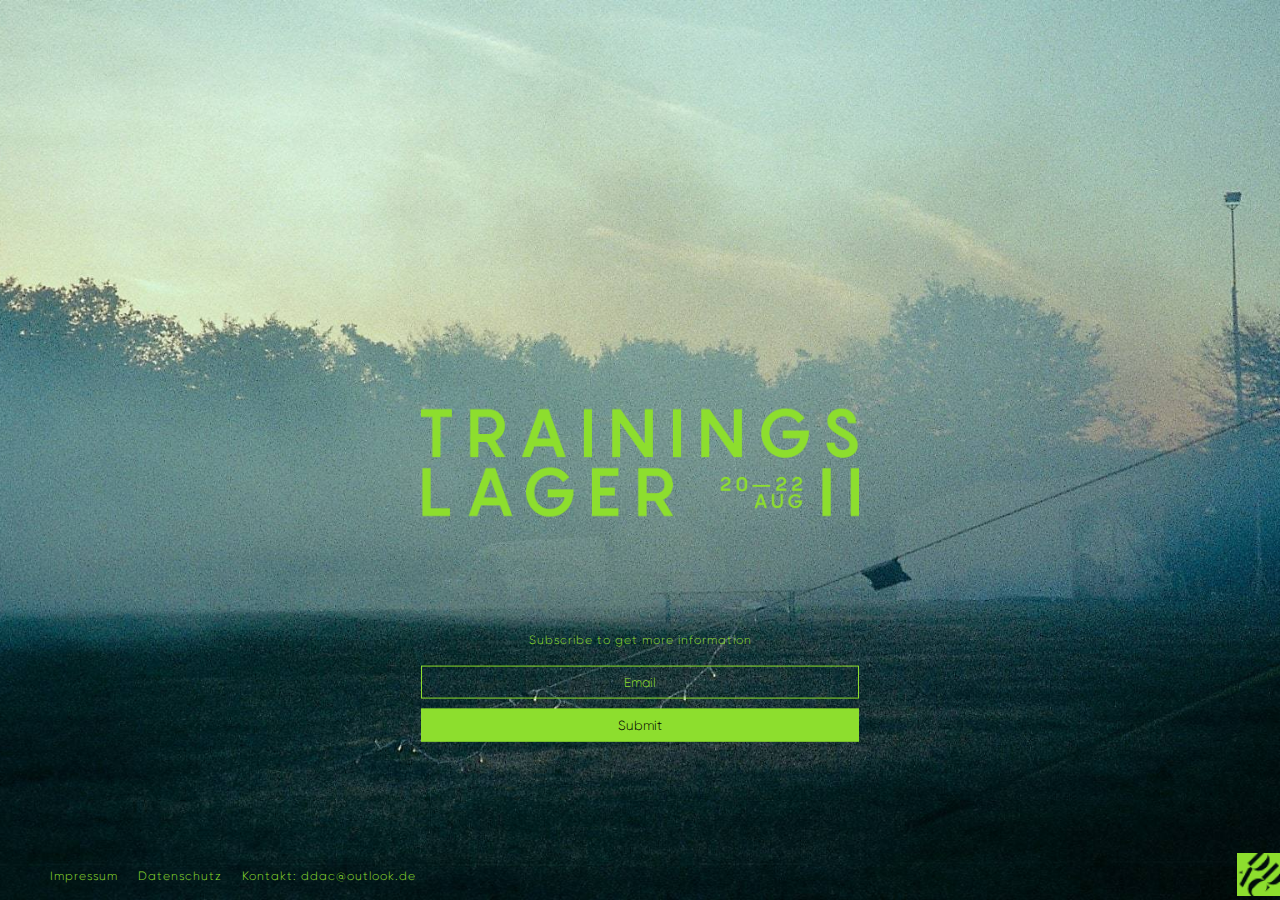
<file: index.html>
<!DOCTYPE html>
<html lang="en">
<head>
    <meta charset="UTF-8">
    <meta http-equiv="X-UA-Compatible" content="IE=edge">
    <meta name="viewport" content="width=device-width, initial-scale=1.0">
    <link rel="preconnect" href="https://fonts.gstatic.com">
    <link href="https://fonts.googleapis.com/css2?family=Inter&display=swap" rel="stylesheet">
    <link rel="stylesheet" href="style.css">
    <link rel="shortcut icon"href="favicon.ico">
    <title>DDAC</title>
    </style>
</head>
<body class="body">
<div class="main-container">
    <div class="content" id="content">
        <div id="containerTitle" class="container-title">
            <img id="image" src="media/title.png" alt="">
        </div>
        <div id="formContainer" class="form-container">
            <p class="subscribe">Subscribe to get more information</p>
            <form action="thankyou.html" class="contact-forms" method='POST' data-netlify="true" name="form">
                <input id="email" type="email" class="form form-email" placeholder="Email" name="email">
                <input id="subscribeBtn" type="submit" value="Submit" class=" form form-submit" >
            </form>    

        </div>
    </div>
    <div class="ddac-icon">
        <a href="https://www.facebook.com/ddacddacddac">
            <img class="icon" src="media/Vector.png" width="40px" alt="">
        </a>
    </div>

    <nav class="nav">
        <ul>
            <li> 
                <a href="policie1.html">Impressum</a>
            </li>
            <li> 
                <a href="policie2.html">Datenschutz</a>
            </li>
            <li> 
                <a href="#">Kontakt: ddac@outlook.de</a>
            </li>
        </ul>
    </nav>
</div>
</body>
</html>
</file>
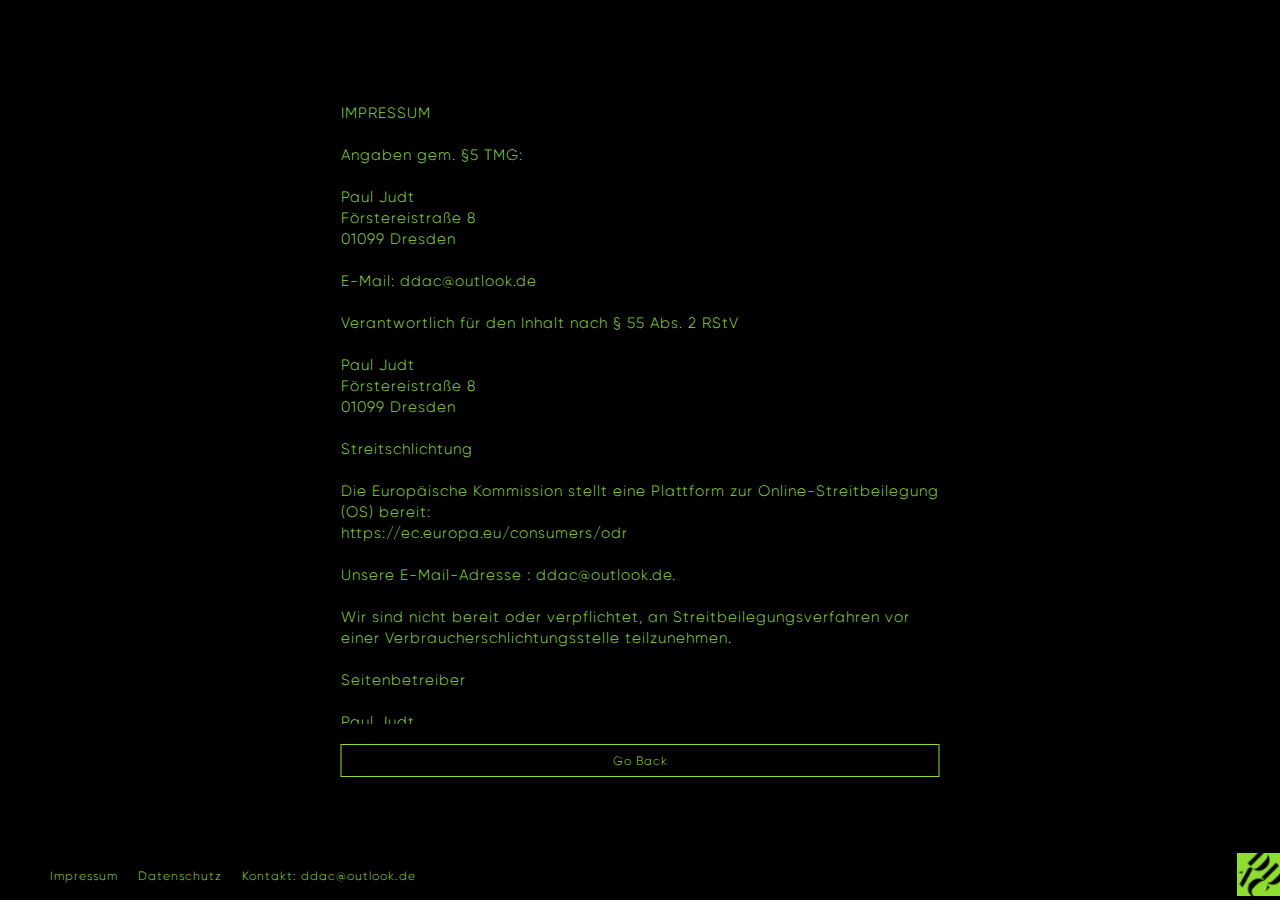
<file: policie1.html>
<!DOCTYPE html>
<html lang="en">
<head>
    <meta charset="UTF-8">
    <meta http-equiv="X-UA-Compatible" content="IE=edge">
    <meta name="viewport" content="width=device-width, initial-scale=1.0">
    <link rel="preconnect" href="https://fonts.gstatic.com">
    <link href="https://fonts.googleapis.com/css2?family=Inter&display=swap" rel="stylesheet">
    <link rel="stylesheet" href="style2.css">
    <link rel="shortcut icon"href="favicon.ico">
    <title>Impressum</title>
    </style>
</head>
<body class="body">
    <div class="main-container">
        <div class="content content2" id="content">
            <p class="policies">
                IMPRESSUM 
                <br><br>
                Angaben gem. §5 TMG:
                <br><br>
                Paul Judt<br>
                Förstereistraße 8<br>
                01099 Dresden
                <br><br>
                E-Mail: ddac@outlook.de
                <br><br>
                Verantwortlich für den Inhalt nach § 55 Abs. 2 RStV
                <br><br>
                Paul Judt<br>
                Förstereistraße 8<br>
                01099 Dresden
                <br><br>
                Streitschlichtung
                <br><br>
                Die Europäische Kommission stellt eine Plattform zur Online-Streitbeilegung (OS) bereit: <br>
                https://ec.europa.eu/consumers/odr
                <br><br>
                Unsere E-Mail-Adresse : ddac@outlook.de.
                <br><br>
                Wir sind nicht bereit oder verpflichtet, an Streitbeilegungsverfahren vor einer Verbraucherschlichtungsstelle teilzunehmen.
                <br><br>
                Seitenbetreiber
                <br><br>
                Paul Judt<br>
                Förstereistraße 8<br>
                01099 Dresden
                <br><br>
                Als Diensteanbieter sind wir gemäß § 7 Abs.1 TMG für eigene Inhalte auf diesen Seiten nach den allgemeinen Gesetzen verantwortlich. Nach §§ 8 bis 10 TMG sind wir als Diensteanbieter jedoch nicht verpflichtet, übermittelte oder gespeicherte fremde Informationen zu überwachen oder nach Umständen zu forschen, die auf eine rechtswidrige Tätigkeit hinweisen.
                <br><br>
                Verpflichtungen zur Entfernung oder Sperrung der Nutzung von Informationen nach den allgemeinen Gesetzen bleiben hiervon unberührt. Eine diesbezügliche Haftung ist jedoch erst ab dem Zeitpunkt der Kenntnis einer konkreten Rechtsverletzung möglich. Bei Bekanntwerden von entsprechenden Rechtsverletzungen werden wir diese Inhalte umgehend entfernen.
                Haftung für Links
                <br><br>
                Unser Angebot enthält Links zu externen Webseiten Dritter, auf deren Inhalte wir keinen Einfluss haben. Deshalb können wir für diese fremden Inhalte auch keine Gewähr übernehmen. Für die Inhalte der verlinkten Seiten ist stets der jeweilige Anbieter oder Betreiber der Seiten verantwortlich. Die verlinkten Seiten wurden zum Zeitpunkt der Verlinkung auf mögliche Rechtsverstöße überprüft. Rechtswidrige Inhalte waren zum Zeitpunkt der Verlinkung nicht erkennbar.
                <br><br>
                Eine permanente inhaltliche Kontrolle der verlinkten Seiten ist jedoch ohne konkrete Anhaltspunkte einer Rechtsverletzung nicht zumutbar. Bei Bekanntwerden von Rechtsverletzungen werden wir derartige Links umgehend entfernen.
                Urheberrecht
                <br><br>
                Die durch die Seitenbetreiber erstellten Inhalte und Werke auf diesen Seiten unterliegen dem deutschen Urheberrecht. Die Vervielfältigung, Bearbeitung, Verbreitung und jede Art der Verwertung außerhalb der Grenzen des Urheberrechtes bedürfen der schriftlichen Zustimmung des jeweiligen Autors bzw. Erstellers. Downloads und Kopien dieser Seite sind nur für den privaten, nicht kommerziellen Gebrauch gestattet.
                <br><br>
                Soweit die Inhalte auf dieser Seite nicht vom Betreiber erstellt wurden, werden die Urheberrechte Dritter beachtet. Insbesondere werden Inhalte Dritter als solche gekennzeichnet. Sollten Sie trotzdem auf eine Urheberrechtsverletzung aufmerksam werden, bitten wir um einen entsprechenden Hinweis. Bei Bekanntwerden von Rechtsverletzungen werden wir derartige Inhalte umgehend entfernen.<br><br><br><br>
            </p>

            <div id="formContainer" class="form-container">
                <form class="contact-forms" >
                    <button id="subscribeBtn2"><a href='index.html'>Go Back</a>
                    </button>
                </form>    

            </div>
            
        </div>
        <div class="ddac-icon">
            <a href="https://www.facebook.com/ddacddacddac">
                <img class="icon" src="media/Vector.png" width="40px" alt="">
            </a>
        </div>

    <nav class="nav">
        <ul>
            <li> 
                <a href="policie1.html">Impressum</a>
            </li>
            <li> 
                <a href="policie2.html">Datenschutz</a>
            </li>
            <li> 
                <a href="#">Kontakt: ddac@outlook.de</a>
            </li>
        </ul>
    </nav>
    </div>
<!-- <script src="app.js"></script> -->
</body>
</html>
</file>
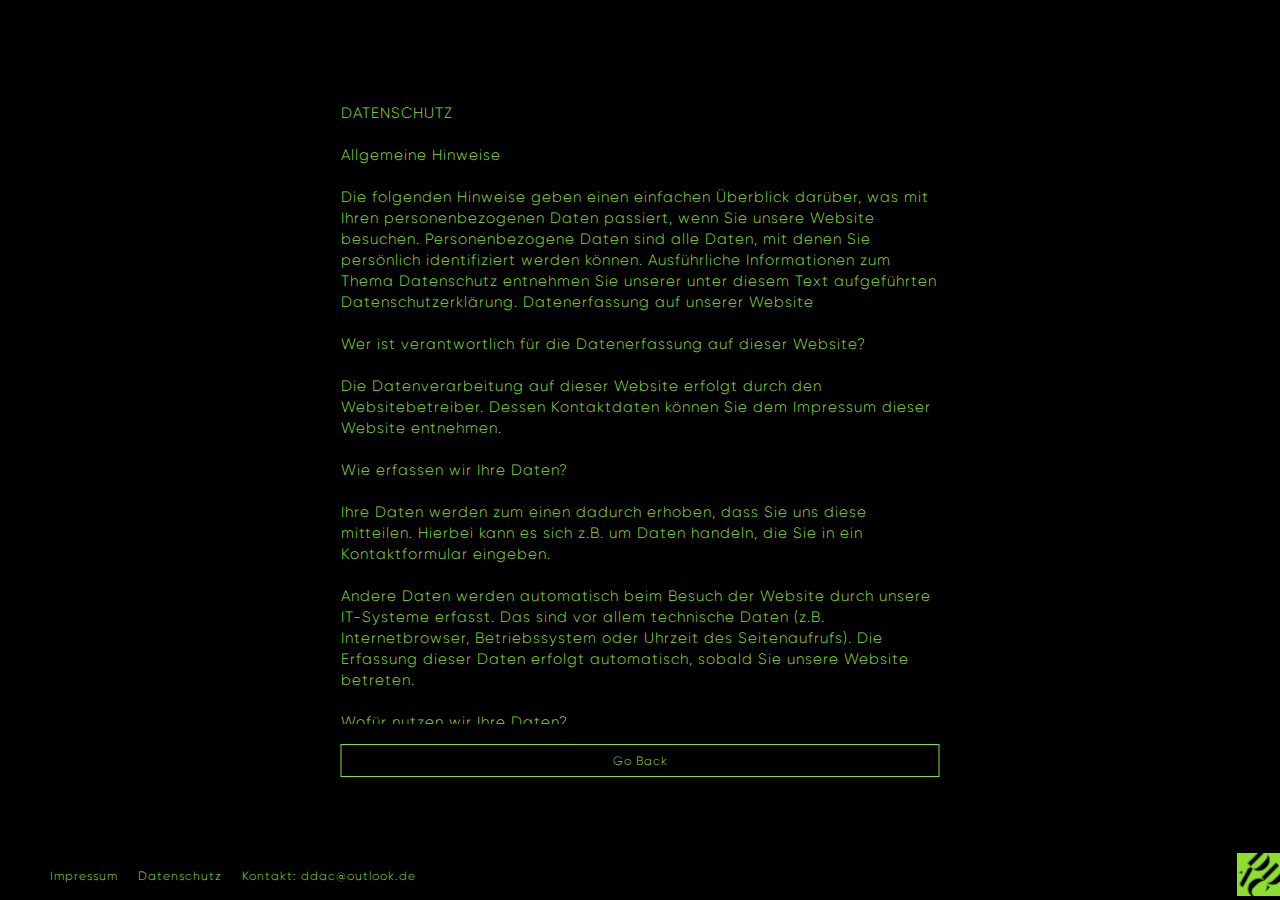
<file: policie2.html>
<!DOCTYPE html>
<html lang="en">
<head>
    <meta charset="UTF-8">
    <meta http-equiv="X-UA-Compatible" content="IE=edge">
    <meta name="viewport" content="width=device-width, initial-scale=1.0">
    <link rel="preconnect" href="https://fonts.gstatic.com">
    <link href="https://fonts.googleapis.com/css2?family=Inter&display=swap" rel="stylesheet">
    <link rel="stylesheet" href="style2.css">
    <link rel="shortcut icon"href="favicon.ico">
    <title>Datenschutz</title>
    </style>
</head>
<body class="body">
    <div class="main-container">
        <div class="content content2" id="content">
            <p class="policies">
                DATENSCHUTZ <br>
                <br>
                Allgemeine Hinweise
                <br><br>
                Die folgenden Hinweise geben einen einfachen Überblick darüber, was mit Ihren personenbezogenen Daten passiert, wenn Sie unsere Website besuchen. Personenbezogene Daten sind alle Daten, mit denen Sie persönlich identifiziert werden können. Ausführliche Informationen zum Thema Datenschutz entnehmen Sie unserer unter diesem Text aufgeführten Datenschutzerklärung.
                Datenerfassung auf unserer Website
                <br><br>
                Wer ist verantwortlich für die Datenerfassung auf dieser Website?
                <br><br>
                Die Datenverarbeitung auf dieser Website erfolgt durch den Websitebetreiber. Dessen Kontaktdaten können Sie dem Impressum dieser Website entnehmen.
                <br><br>
                Wie erfassen wir Ihre Daten?
                <br><br>
                Ihre Daten werden zum einen dadurch erhoben, dass Sie uns diese mitteilen. Hierbei kann es sich z.B. um Daten handeln, die Sie in ein Kontaktformular eingeben.
                <br><br>
                Andere Daten werden automatisch beim Besuch der Website durch unsere IT-Systeme erfasst. Das sind vor allem technische Daten (z.B. Internetbrowser, Betriebssystem oder Uhrzeit des Seitenaufrufs). Die Erfassung dieser Daten erfolgt automatisch, sobald Sie unsere Website betreten.
                <br><br>
                Wofür nutzen wir Ihre Daten?
                <br><br>
                Ein Teil der Daten wird erhoben, um eine fehlerfreie Bereitstellung der Website zu gewährleisten. Andere Daten können zur Analyse Ihres Nutzerverhaltens verwendet werden.
                <br><br>
                Welche Rechte haben Sie bezüglich Ihrer Daten?
                <br><br>
                Sie haben jederzeit das Recht unentgeltlich Auskunft über Herkunft, Empfänger und Zweck Ihrer gespeicherten personenbezogenen Daten zu erhalten. Sie haben außerdem ein Recht, die Berichtigung, Sperrung oder Löschung dieser Daten zu verlangen. Hierzu sowie zu weiteren Fragen zum Thema Datenschutz können Sie sich jederzeit unter der im Impressum angegebenen Adresse an uns wenden. Des Weiteren steht Ihnen ein Beschwerderecht bei der zuständigen Aufsichtsbehörde zu.
                <br>
                <br>
                Analyse-Tools und Tools von Drittanbietern
                <br>
                <br>
                Beim Besuch unserer Website kann Ihr Surf-Verhalten statistisch ausgewertet werden. Das geschieht vor allem mit Cookies und mit sogenannten Analyseprogrammen. Die Analyse Ihres Surf-Verhaltens erfolgt in der Regel anonym; das Surf-Verhalten kann nicht zu Ihnen zurückverfolgt werden. Sie können dieser Analyse widersprechen oder sie durch die Nichtbenutzung bestimmter Tools verhindern. Detaillierte Informationen dazu finden Sie in der folgenden Datenschutzerklärung.
                <br>
                <br>
                
                Sie können dieser Analyse widersprechen. Über die Widerspruchsmöglichkeiten werden wir Sie in dieser Datenschutzerklärung informieren.
                <br>
                <br>
                
                Allgemeine Hinweise und Pflichtinformationen
                <br>
                <br>
                
                Datenschutz
                <br>
                <br>
                Die Betreiber dieser Seiten nehmen den Schutz Ihrer persönlichen Daten sehr ernst. Wir behandeln Ihre personenbezogenen Daten vertraulich und entsprechend der gesetzlichen Datenschutzvorschriften sowie dieser Datenschutzerklärung.
                <br>
                <br>
                
                Wenn Sie diese Website benutzen, werden verschiedene personenbezogene Daten erhoben. Personenbezogene Daten sind Daten, mit denen Sie persönlich identifiziert werden können. Die vorliegende Datenschutzerklärung erläutert, welche Daten wir erheben und wofür wir sie nutzen. Sie erläutert auch, wie und zu welchem Zweck das geschieht.
                <br>
                <br>
                
                Wir weisen darauf hin, dass die Datenübertragung im Internet (z.B. bei der Kommunikation per E-Mail) Sicherheitslücken aufweisen kann. Ein lückenloser Schutz der Daten vor dem Zugriff durch Dritte ist nicht möglich.
                Hinweis zur verantwortlichen Stelle
                <br>
                <br>
                
                Die verantwortliche Stelle für die Datenverarbeitung auf dieser Website ist:
                <br>
                <br>
                
                Paul Judt<br>
                Förstereistraße 8<br>
                01099 Dresden<br>
                Mail: ddac@outlook
                <br><br>
                
                Verantwortliche Stelle ist die natürliche oder juristische Person, die allein oder gemeinsam mit anderen über die Zwecke und Mittel der Verarbeitung von personenbezogenen Daten (z.B. Namen, E-Mail-Adressen o. Ä.) entscheidet.
                <br><br>
                Widerruf Ihrer Einwilligung zur Datenverarbeitung
                <br><br>
                Viele Datenverarbeitungsvorgänge sind nur mit Ihrer ausdrücklichen Einwilligung möglich. Sie können eine bereits erteilte Einwilligung jederzeit widerrufen. Dazu reicht eine formlose Mitteilung per E-Mail an uns. Die Rechtmäßigkeit der bis zum Widerruf erfolgten Datenverarbeitung bleibt vom Widerruf unberührt.
                <br><br>
                Beschwerderecht bei der zuständigen Aufsichtsbehörde
                <br><br>
                Im Falle datenschutzrechtlicher Verstöße steht dem Betroffenen ein Beschwerderecht bei der zuständigen Aufsichtsbehörde zu. Zuständige Aufsichtsbehörde in datenschutzrechtlichen Fragen ist der Landesdatenschutzbeauftragte des Bundeslandes, in dem unser Unternehmen seinen Sitz hat. Eine Liste der Datenschutzbeauftragten sowie deren Kontaktdaten können folgendem Link entnommen werden: https://www.bfdi.bund.de/DE/Infothek/Anschriften_Links/anschriften_links-node.html.
                <br><br>
                Recht auf Datenübertragbarkeit
                <br><br>
                Sie haben das Recht, Daten, die wir auf Grundlage Ihrer Einwilligung oder in Erfüllung eines Vertrags automatisiert verarbeiten, an sich oder an einen Dritten in einem gängigen, maschinenlesbaren Format aushändigen zu lassen. Sofern Sie die direkte Übertragung der Daten an einen anderen Verantwortlichen verlangen, erfolgt dies nur, soweit es technisch machbar ist.
                <br><br>
                SSL- bzw. TLS-Verschlüsselung
                <br><br>
                Diese Seite nutzt aus Sicherheitsgründen und zum Schutz der Übertragung vertraulicher Inhalte, wie zum Beispiel Bestellungen oder Anfragen, die Sie an uns als Seitenbetreiber senden, eine SSL-bzw. TLS-Verschlüsselung. Eine verschlüsselte Verbindung erkennen Sie daran, dass die Adresszeile des Browsers von “http://” auf “https://” wechselt und an dem Schloss-Symbol in Ihrer Browserzeile.
                <br><br>
                Wenn die SSL- bzw. TLS-Verschlüsselung aktiviert ist, können die Daten, die Sie an uns übermitteln, nicht von Dritten mitgelesen werden.
                <br><br>
                Auskunft, Sperrung, Löschung
                <br><br>
                Sie haben im Rahmen der geltenden gesetzlichen Bestimmungen jederzeit das Recht auf unentgeltliche Auskunft über Ihre gespeicherten personenbezogenen Daten, deren Herkunft und Empfänger und den Zweck der Datenverarbeitung und ggf. ein Recht auf Berichtigung, Sperrung oder Löschung dieser Daten. Hierzu sowie zu weiteren Fragen zum Thema personenbezogene Daten können Sie sich jederzeit unter der im Impressum angegebenen Adresse an uns wenden.
                <br><br>
                Widerspruch gegen Werbe-Mails
                <br><br>
                Der Nutzung von im Rahmen der Impressumspflicht veröffentlichten Kontaktdaten zur Übersendung von nicht ausdrücklich angeforderter Werbung und Informationsmaterialien wird hiermit widersprochen. Die Betreiber der Seiten behalten sich ausdrücklich rechtliche Schritte im Falle der unverlangten Zusendung von Werbeinformationen, etwa durch Spam-E-Mails, vor.
                <br><br>
                Datenerfassung auf unserer Website
                <br><br>
                Cookies
                <br><br>
                Die Internetseiten verwenden teilweise so genannte Cookies. Cookies richten auf Ihrem Rechner keinen Schaden an und enthalten keine Viren. Cookies dienen dazu, unser Angebot nutzerfreundlicher, effektiver und sicherer zu machen. Cookies sind kleine Textdateien, die auf Ihrem Rechner abgelegt werden und die Ihr Browser speichert.
                <br><br>
                Die meisten der von uns verwendeten Cookies sind so genannte “Session-Cookies”. Sie werden nach Ende Ihres Besuchs automatisch gelöscht. Andere Cookies bleiben auf Ihrem Endgerät gespeichert bis Sie diese löschen. Diese Cookies ermöglichen es uns, Ihren Browser beim nächsten Besuch wiederzuerkennen.
                <br><br>
                Sie können Ihren Browser so einstellen, dass Sie über das Setzen von Cookies informiert werden und Cookies nur im Einzelfall erlauben, die Annahme von Cookies für bestimmte Fälle oder generell ausschließen sowie das automatische Löschen der Cookies beim Schließen des Browser aktivieren. Bei der Deaktivierung von Cookies kann die Funktionalität dieser Website eingeschränkt sein.
                <br><br>
                Cookies, die zur Durchführung des elektronischen Kommunikationsvorgangs oder zur Bereitstellung bestimmter, von Ihnen erwünschter Funktionen (z.B. Warenkorbfunktion) erforderlich sind, werden auf Grundlage von Art. 6 Abs. 1 lit. f DSGVO gespeichert. Der Websitebetreiber hat ein berechtigtes Interesse an der Speicherung von Cookies zur technisch fehlerfreien und optimierten Bereitstellung seiner Dienste. Soweit andere Cookies (z.B. Cookies zur Analyse Ihres Surfverhaltens) gespeichert werden, werden diese in dieser Datenschutzerklärung gesondert behandelt.
                Server-Log-Dateien
                <br><br>
                Der Provider der Seiten erhebt und speichert automatisch Informationen in so genannten Server-Log-Dateien, die Ihr Browser automatisch an uns übermittelt. Dies sind:
                <br><br>
                Browsertyp und Browserversion
                verwendetes Betriebssystem
                Referrer URL
                Hostname des zugreifenden Rechners
                Uhrzeit der Serveranfrage
                IP-Adresse
                <br><br>
                Eine Zusammenführung dieser Daten mit anderen Datenquellen wird nicht vorgenommen.
                <br><br>
                Grundlage für die Datenverarbeitung ist Art. 6 Abs. 1 lit. b DSGVO, der die Verarbeitung von Daten zur Erfüllung eines Vertrags oder vorvertraglicher Maßnahmen gestattet.
                <br><br>
                Kontaktformular
                <br><br>
                Wenn Sie uns per Kontaktformular Anfragen zukommen lassen, werden Ihre Angaben aus dem Anfrageformular inklusive der von Ihnen dort angegebenen Kontaktdaten zwecks Bearbeitung der Anfrage und für den Fall von Anschlussfragen bei uns gespeichert. Diese Daten geben wir nicht ohne Ihre Einwilligung weiter.
                <br><br>
                Die Verarbeitung der in das Kontaktformular eingegebenen Daten erfolgt somit ausschließlich auf Grundlage Ihrer Einwilligung (Art. 6 Abs. 1 lit. a DSGVO). Sie können diese Einwilligung jederzeit widerrufen. Dazu reicht eine formlose Mitteilung per E-Mail an uns. Die Rechtmäßigkeit der bis zum Widerruf erfolgten Datenverarbeitungsvorgänge bleibt vom Widerruf unberührt.
                <br><br>
                Die von Ihnen im Kontaktformular eingegebenen Daten verbleiben bei uns, bis Sie uns zur Löschung auffordern, Ihre Einwilligung zur Speicherung widerrufen oder der Zweck für die Datenspeicherung entfällt (z.B. nach abgeschlossener Bearbeitung Ihrer Anfrage). Zwingende gesetzliche Bestimmungen – insbesondere Aufbewahrungsfristen – bleiben unberührt.
                <br><br>
                Verarbeiten von Daten (Kunden- und Vertragsdaten)
                <br><br>
                Wir erheben, verarbeiten und nutzen personenbezogene Daten nur, soweit sie für die Begründung, inhaltliche Ausgestaltung oder Änderung des Rechtsverhältnisses erforderlich sind (Bestandsdaten). Dies erfolgt auf Grundlage von Art. 6 Abs. 1 lit. b DSGVO, der die Verarbeitung von Daten zur Erfüllung eines Vertrags oder vorvertraglicher Maßnahmen gestattet. Personenbezogene Daten über die Inanspruchnahme unserer Internetseiten (Nutzungsdaten) erheben, verarbeiten und nutzen wir nur, soweit dies erforderlich ist, um dem Nutzer die Inanspruchnahme des Dienstes zu ermöglichen oder abzurechnen.
                <br><br>
                Die erhobenen Kundendaten werden nach Abschluss des Auftrags oder Beendigung der Geschäftsbeziehung gelöscht. Gesetzliche Aufbewahrungsfristen bleiben unberührt.
                <br><br>
                Datenübermittlung bei Vertragsschluss für Dienstleistungen und digitale Inhalte
                <br><br>
                Wir übermitteln personenbezogene Daten an Dritte nur dann, wenn dies im Rahmen der Vertragsabwicklung notwendig ist, etwa an das mit der Zahlungsabwicklung beauftragte Kreditinstitut.
                <br><br>
                Eine weitergehende Übermittlung der Daten erfolgt nicht bzw. nur dann, wenn Sie der Übermittlung ausdrücklich zugestimmt haben. Eine Weitergabe Ihrer Daten an Dritte ohne ausdrückliche Einwilligung, etwa zu Zwecken der Werbung, erfolgt nicht.
                <br><br>
                Grundlage für die Datenverarbeitung ist Art. 6 Abs. 1 lit. b DSGVO, der die Verarbeitung von Daten zur Erfüllung eines Vertrags oder vorvertraglicher Maßnahmen gestattet.
                <br><br>
                Analyse Tools und Werbung
                <br><br>
                Google Analytics
                <br><br>
                Diese Website nutzt Funktionen des Webanalysedienstes Google Analytics. Anbieter ist die Google Inc., 1600 Amphitheatre Parkway, Mountain View, CA 94043, USA.
                <br><br>
                Google Analytics verwendet so genannte “Cookies”. Das sind Textdateien, die auf Ihrem Computer gespeichert werden und die eine Analyse der Benutzung der Website durch Sie ermöglichen. Die durch den Cookie erzeugten Informationen über Ihre Benutzung dieser Website werden in der Regel an einen Server von Google in den USA übertragen und dort gespeichert.
                <br><br>
                Die Speicherung von Google-Analytics-Cookies erfolgt auf Grundlage von Art. 6 Abs. 1 lit. f DSGVO. Der Websitebetreiber hat ein berechtigtes Interesse an der Analyse des Nutzerverhaltens, um sowohl sein Webangebot als auch seine Werbung zu optimieren.
                <br><br>
                IP Anonymisierung
                <br><br>
                Wir haben auf dieser Website die Funktion IP-Anonymisierung aktiviert. Dadurch wird Ihre IP-Adresse von Google innerhalb von Mitgliedstaaten der Europäischen Union oder in anderen Vertragsstaaten des Abkommens über den Europäischen Wirtschaftsraum vor der Übermittlung in die USA gekürzt. Nur in Ausnahmefällen wird die volle IP-Adresse an einen Server von Google in den USA übertragen und dort gekürzt. Im Auftrag des Betreibers dieser Website wird Google diese Informationen benutzen, um Ihre Nutzung der Website auszuwerten, um Reports über die Websiteaktivitäten zusammenzustellen und um weitere mit der Websitenutzung und der Internetnutzung verbundene Dienstleistungen gegenüber dem Websitebetreiber zu erbringen. Die im Rahmen von Google Analytics von Ihrem Browser übermittelte IP-Adresse wird nicht mit anderen Daten von Google zusammengeführt.
                <br><br>
                Browser Plugin
                <br><br>
                Sie können die Speicherung der Cookies durch eine entsprechende Einstellung Ihrer Browser-Software verhindern; wir weisen Sie jedoch darauf hin, dass Sie in diesem Fall gegebenenfalls nicht sämtliche Funktionen dieser Website vollumfänglich werden nutzen können. Sie können darüber hinaus die Erfassung der durch den Cookie erzeugten und auf Ihre Nutzung der Website bezogenen Daten (inkl. Ihrer IP-Adresse) an Google sowie die Verarbeitung dieser Daten durch Google verhindern, indem Sie das unter dem folgenden Link verfügbare Browser-Plugin herunterladen und installieren: https://tools.google.com/dlpage/gaoptout?hl=de.
                <br><br>
                Widerspruch gegen Datenerfassung
                <br><br>
                Sie können die Erfassung Ihrer Daten durch Google Analytics verhindern, indem Sie auf folgenden Link klicken. Es wird ein Opt-Out-Cookie gesetzt, der die Erfassung Ihrer Daten bei zukünftigen Besuchen dieser Website verhindert:
                Google Analytics deaktivieren
                <br><br>
                Mehr Informationen zum Umgang mit Nutzerdaten bei Google Analytics finden Sie in der Datenschutzerklärung von Google: https://support.google.com/analytics/answer/6004245?hl=de.
                <br><br>
                Auftragsdatenverarbeitung
                <br><br>
                Wir haben mit Google einen Vertrag zur Auftragsdatenverarbeitung abgeschlossen und setzen die strengen Vorgaben der deutschen Datenschutzbehörden bei der Nutzung von Google Analytics vollständig um.
                Google reCAPTCHA
                <br><br>
                Wir nutzen “Google reCAPTCHA” (im Folgenden “reCAPTCHA”) auf unseren Websites. Anbieter ist die Google Inc., 1600 Amphitheatre Parkway, Mountain View, CA 94043, USA (“Google”).
                <br><br>
                Mit reCAPTCHA soll überprüft werden, ob die Dateneingabe auf unseren Websites (z.B. in einem Kontaktformular) durch einen Menschen oder durch ein automatisiertes Programm erfolgt. Hierzu analysiert reCAPTCHA das Verhalten des Websitebesuchers anhand verschiedener Merkmale. Diese Analyse beginnt automatisch, sobald der Websitebesucher die Website betritt. Zur Analyse wertet reCAPTCHA verschiedene Informationen aus (z.B. IP-Adresse, Verweildauer des Websitebesuchers auf der Website oder vom Nutzer getätigte Mausbewegungen). Die bei der Analyse erfassten Daten werden an Google weitergeleitet.
                <br><br>
                Die reCAPTCHA-Analysen laufen vollständig im Hintergrund. Websitebesucher werden nicht darauf hingewiesen, dass eine Analyse stattfindet.
                <br><br>
                Die Datenverarbeitung erfolgt auf Grundlage von Art. 6 Abs. 1 lit. f DSGVO. Der Websitebetreiber hat ein berechtigtes Interesse daran, seine Webangebote vor missbräuchlicher automatisierter Ausspähung und vor SPAM zu schützen.
                <br><br>
                Weitere Informationen zu Google reCAPTCHA sowie die Datenschutzerklärung von Google entnehmen Sie folgenden Links: https://www.google.com/intl/de/policies/privacy/ und https://www.google.com/recaptcha/intro/android.html.
                <br><br>
                Newsletter
                <br><br>
                Newsletterdaten
                <br><br>
                Wenn Sie den auf der Website angebotenen Newsletter beziehen möchten, benötigen wir von Ihnen eine E-Mail-Adresse sowie Informationen, welche uns die Überprüfung gestatten, dass Sie der Inhaber der angegebenen E-Mail-Adresse sind und mit dem Empfang des Newsletters einverstanden sind. Weitere Daten werden nicht bzw. nur auf freiwilliger Basis erhoben. Diese Daten verwenden wir ausschließlich für den Versand der angeforderten Informationen und geben diese nicht an Dritte weiter.
                <br><br>
                Die Verarbeitung der in das Newsletteranmeldeformular eingegebenen Daten erfolgt ausschließlich auf Grundlage Ihrer Einwilligung (Art. 6 Abs. 1 lit. a DSGVO). Die erteilte Einwilligung zur Speicherung der Daten, der E-Mail-Adresse sowie deren Nutzung zum Versand des Newsletters können Sie jederzeit widerrufen, etwa über den “Austragen”-Link im Newsletter. Die Rechtmäßigkeit der bereits erfolgten Datenverarbeitungsvorgänge bleibt vom Widerruf unberührt.
                <br><br>
                Die von Ihnen zum Zwecke des Newsletter-Bezugs bei uns hinterlegten Daten werden von uns bis zu Ihrer Austragung aus dem Newsletter gespeichert und nach der Abbestellung des Newsletters gelöscht. Daten, die zu anderen Zwecken bei uns gespeichert wurden (z.B. E-Mail-Adressen für den Mitgliederbereich) bleiben hiervon unberührt.
                <br><br>
                Plugins und Tools
                <br><br>
                YouTube
                <br><br>
                Unsere Website nutzt Plugins der von Google betriebenen Seite YouTube. Betreiber der Seiten ist die YouTube, LLC, 901 Cherry Ave., San Bruno, CA 94066, USA.
                <br><br>
                Wenn Sie eine unserer mit einem YouTube-Plugin ausgestatteten Seiten besuchen, wird eine Verbindung zu den Servern von YouTube hergestellt. Dabei wird dem YouTube-Server mitgeteilt, welche unserer Seiten Sie besucht haben.
                <br><br>
                Wenn Sie in Ihrem YouTube-Account eingeloggt sind, ermöglichen Sie YouTube, Ihr Surfverhalten direkt Ihrem persönlichen Profil zuzuordnen. Dies können Sie verhindern, indem Sie sich aus Ihrem YouTube-Account ausloggen.
                <br><br>
                Die Nutzung von YouTube erfolgt im Interesse einer ansprechenden Darstellung unserer Online-Angebote. Dies stellt ein berechtigtes Interesse im Sinne von Art. 6 Abs. 1 lit. f DSGVO dar.
                <br><br>
                Weitere Informationen zum Umgang mit Nutzerdaten finden Sie in der Datenschutzerklärung von YouTube unter: https://www.google.de/intl/de/policies/privacy.
                <br><br>
                Google Web Fonts
                <br><br>
                Diese Seite nutzt zur einheitlichen Darstellung von Schriftarten so genannte Web Fonts, die von Google bereitgestellt werden. Beim Aufruf einer Seite lädt Ihr Browser die benötigten Web Fonts in ihren Browsercache, um Texte und Schriftarten korrekt anzuzeigen.
                <br><br>
                Zu diesem Zweck muss der von Ihnen verwendete Browser Verbindung zu den Servern von Google aufnehmen. Hierdurch erlangt Google Kenntnis darüber, dass über Ihre IP-Adresse unsere Website aufgerufen wurde. Die Nutzung von Google Web Fonts erfolgt im Interesse einer einheitlichen und ansprechenden Darstellung unserer Online-Angebote. Dies stellt ein berechtigtes Interesse im Sinne von Art. 6 Abs. 1 lit. f DSGVO dar.
                <br><br>
                Wenn Ihr Browser Web Fonts nicht unterstützt, wird eine Standardschrift von Ihrem Computer genutzt.
                <br><br>
                Weitere Informationen zu Google Web Fonts finden Sie unter https://developers.google.com/fonts/faq und in der Datenschutzerklärung von Google: https://www.google.com/policies/privacy/.
                <br><br>
                Google Maps
                <br><br>
                Diese Seite nutzt über eine API den Kartendienst Google Maps. Anbieter ist die Google Inc., 1600 Amphitheatre Parkway, Mountain View, CA 94043, USA.<br><br>
                
                Zur Nutzung der Funktionen von Google Maps ist es notwendig, Ihre IP Adresse zu speichern. Diese Informationen werden in der Regel an einen Server von Google in den USA übertragen und dort gespeichert. Der Anbieter dieser Seite hat keinen Einfluss auf diese Datenübertragung.
                <br><br>
                Die Nutzung von Google Maps erfolgt im Interesse einer ansprechenden Darstellung unserer Online-Angebote und an einer leichten Auffindbarkeit der von uns auf der Website angegebenen Orte. Dies stellt ein berechtigtes Interesse im Sinne von Art. 6 Abs. 1 lit. f DSGVO dar.
                <br><br>
                Mehr Informationen zum Umgang mit Nutzerdaten finden Sie in der Datenschutzerklärung von Google: https://www.google.de/intl/de/policies/privacy/.
                <br><br>
            </p>

            <div id="formContainer" class="form-container">
                <form class="contact-forms" >
                    <button id="subscribeBtn2"><a href='index.html'>Go Back</a>
                    </button>
                </form>    

            </div>
            
        </div>
        <div class="ddac-icon">
            <a href="https://www.facebook.com/ddacddacddac">
                <img class="icon" src="media/Vector.png" width="40px" alt="">
            </a>
        </div>

    <nav class="nav">
        <ul>
            <li> 
                <a href="policie1.html">Impressum</a>
            </li>
            <li> 
                <a href="policie2.html">Datenschutz</a>
            </li>
            <li> 
                <a href="#" style="cursor:default;">Kontakt: ddac@outlook.de</a>
            </li>
        </ul>
    </nav>
    </div>
<!-- <script src="app.js"></script> -->
</body>
</html>
</file>
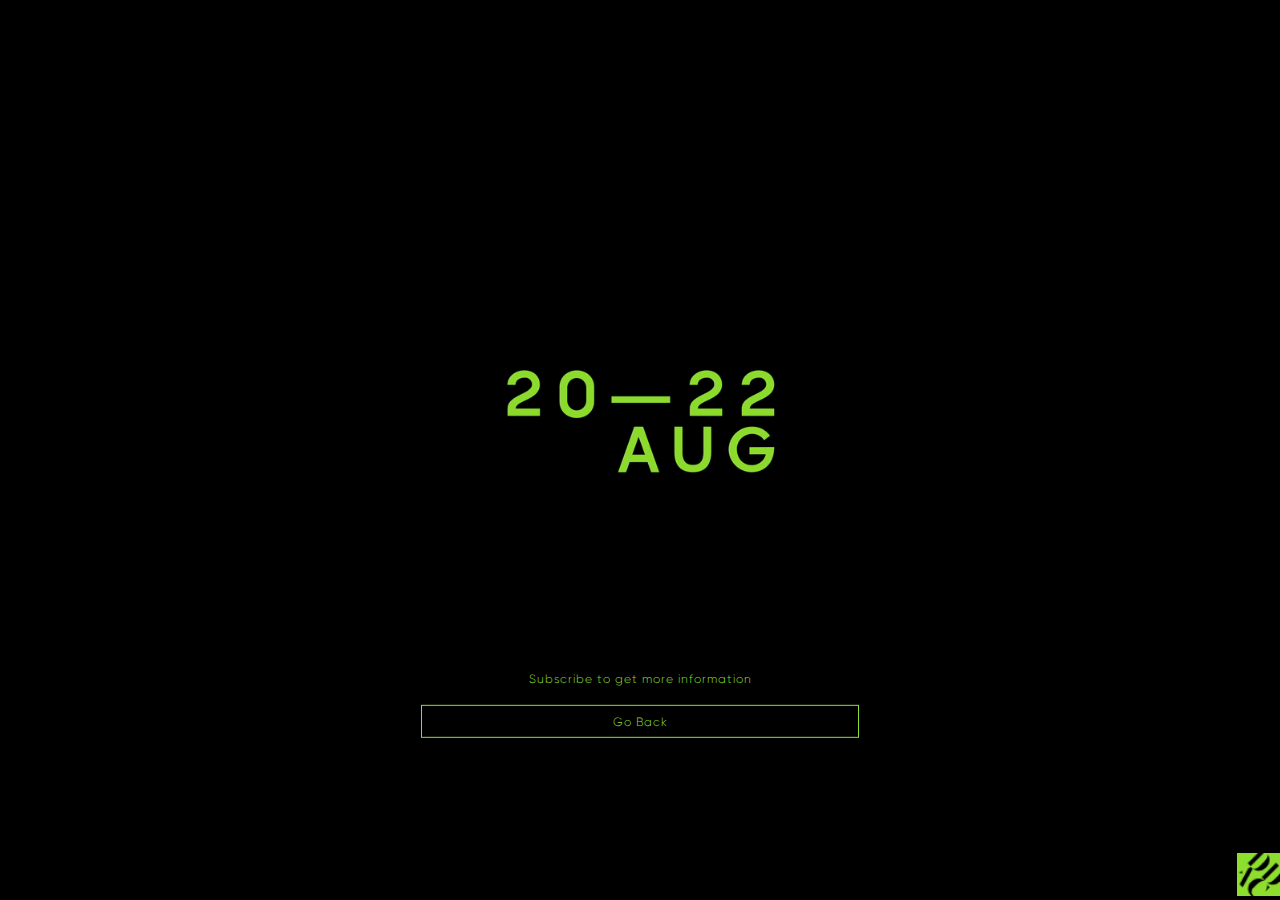
<file: thankyou.html>
<!DOCTYPE html>
<html lang="en">
<head>
    <meta charset="UTF-8">
    <meta http-equiv="X-UA-Compatible" content="IE=edge">
    <meta name="viewport" content="width=device-width, initial-scale=1.0">
    <link rel="preconnect" href="https://fonts.gstatic.com">
    <link href="https://fonts.googleapis.com/css2?family=Inter&display=swap" rel="stylesheet">
    <link rel="stylesheet" href="style2.css">
    <link rel="shortcut icon"href="favicon.ico">
    <title>Thank you</title>
    </style>
</head>
<body class="body">
    <div class="main-container">
        <div class="content" id="content">
            <div id="containerTitle" class="container-title">
                <img id="image" src="media/gif.gif" alt="">
            </div>
            <div id="formContainer" class="form-container">
                <p class="subscribe">Subscribe to get more information</p>
                <form class="contact-forms" >
                    <button id="subscribeBtn2"><a href='index.html'>Go Back</a>
                    </button>
                </form>    

            </div>
        </div>
        <div class="ddac-icon">
            <a href="https://www.facebook.com/ddacddacddac">
                <img class="icon" src="media/Vector.png" width="40px" alt="">
            </a>
        </div>
    </div>
<!-- <script src="app.js"></script> -->
</body>
</html>
</file>
<file: style.css>
@font-face {
    font-family: inter;
    src: url('https://fonts.googleapis.com/css2?family=Inter&display=swap');
}
@font-face {
    font-family: Gilroy;
    src: url('media/Gilroy-Light.otf');
}
:root {
    --green: #8DDE2E;
}
html,body{
    margin: 0;
    padding: 0;
    font-family: inter;
    height: 100%;
}

.body{ 
    background-image: url('media/bg-image.jpg');
    background-position: center center;
    background-repeat: no-repeat;
    background-attachment: fixed;
    background-size: cover;
    background-color: black;
    color: var(--green);
    overflow: hidden;
}
.nav{
    position: absolute;
    bottom: 0;
    left: 0;
}
ul{
    display: flex;
}
li{
    padding: 0 10px;
    list-style: none;
}
.main-container {
    position: relative;
    width: 100%;
    height: 100%;
}

.ddac-icon{
    position:absolute
}

.content {
    position: absolute;
    top: 65%;
    left: 50%;
    transform: translate(-50%, -50%);
}
.container-title{
    bottom: 38vh;
    color: var(--green);
    width: 438px;
    display: flex;
    margin: auto;   
    padding-bottom: 13vh;
    display: flex;
    justify-content: center;
}
p{
    font-size: 62px;
    font-weight: 600;
    letter-spacing: 11px;
    margin: auto;
    color: var(--green);
    line-height: 1;
}



/* FORM SECTION */
.form-container{
    margin: auto;
}
.subscribe, a {
    font-size: 12px;
    letter-spacing: 1px;
    font-weight: 300;
    width: 100%;
    margin-bottom: 20px;
    font-family: Gilroy;
    text-align: center;
    color: var(--green);
    text-decoration: none;
}
form {
    display: flex;
    flex-direction: column;
    width: 100%;
    margin-bottom: 10px;
}
form > *{
    margin-bottom: 10px;
}
form input {
    margin-bottom: 10px;
    background: transparent;
    border: 1px solid var(--green);
    font-family: Gilroy;
    padding: 8px;
    text-align: center;
}
input:focus::placeholder {
    color: transparent;
  }
#subscribeBtn {
    margin-bottom: 10px;
    background: transparent;
    border: 1px solid var(--green);
    font-family: Gilroy;
    padding: 8px;

}
::placeholder { 
    color: var(--green);
    text-align: center;
    font-size: 13px;
}
:-ms-input-placeholder { 
    color: var(--green);
}
::-ms-input-placeholder { 
    color: var(--green);
}
#subscribeBtn{
    background: var(--green);
    cursor: pointer;
}
#subscribeBtn2{
    cursor: pointer;
    color: var(--green);
}
input[type=email] {
  -webkit-transition: 0s;
  transition: 0s;
  outline: none;
}

input {
    -webkit-appearance: none;
    -moz-appearance: none;
    appearance: none;
}

input[type=email]:focus {
    color: var(--green);
}

button:focus {
    color: var(--green);
}

#image{
    width:100%;
    height: 20%;
}


input[type=email] {
    color:var(--green);
}
.ddac-icon{
    bottom: 0;
    right: 0;
}
.icon{
    width: 43px;
}

/* MEDIA QUERIES */
@media only screen and (max-width: 500px) {
    p{
        font-size: 44px;
    }

    .container-title {
        width: auto;
    }
/* 
    #image{
        width: 257px;
    } */
    .content {
        width: 89vw;
      
    }
}
  
@media only screen and (max-width: 390px) {
    p {
        font-size: 33px;
        line-height: 1.3;
    }
    .subscribe {
        font-size: 10px;
    }
   
  }
@media only screen and (max-height: 500px) {
    .container-title {
        padding-bottom: 7vh;
    }
}
@media only screen and (max-width: 500px) {


    ul{
        flex-direction: column;
    }

}
@media only screen and (max-width: 600px) {
    .container-title {
        padding-bottom: 7vh;
    }
    ul{
        padding: 0 7px;
    }
}
</file>
<file: style2.css>
@font-face {
    font-family: inter;
    src: url('https://fonts.googleapis.com/css2?family=Inter&display=swap');
}
@font-face {
    font-family: Gilroy;
    src: url('media/Gilroy-Light.otf');
}
:root {
    --green: #8DDE2E;
}
html,body{
    margin: 0;
    padding: 0;
    font-family: inter;
    height: 100%;
}

.body{ 
    background-color: black;
    color: var(--green);
    overflow: hidden;
}

.nav{
    position: absolute;
    bottom: 0;
    left: 0;
}
ul{
    display: flex;
}
li{
    padding: 0 10px;
    list-style: none;
}
.main-container {
    position: relative;
    width: 100%;
    height: 100%;
}

.ddac-icon{
    position:absolute
}

.content {
    position: absolute;
    top: 58%;
    left: 50%;
    transform: translate(-50%, -50%);
}
.content2{
    top: 50%;
}
.container-title{
    bottom: 38vh;
    color: var(--green);
    width: 438px;
    display: flex;
    margin: auto;   
    padding-bottom: 13vh;
    display: flex;
    justify-content: center;
}
p{
    font-size: 62px;
    font-weight: 600;
    letter-spacing: 11px;
    margin: auto;
    color: var(--green);
    line-height: 1;
}



/* FORM SECTION */
.form-container{
    margin: auto;
}
.subscribe, .policies, a {
    font-size: 12px;
    letter-spacing: 1px;
    font-weight: 300;
    width: 100%;
    margin-bottom: 20px;
    font-family: Gilroy;
    text-align: center;
}

.policies{
    text-align: left;
    height: 69vh;
    overflow:auto;

    font-size: 15px;
    line-height: 21px;
    width: 599px;

}
form {
    display: flex;
    flex-direction: column;
    width: 100%;
    margin-bottom: 10px;
}
form > *{
    margin-bottom: 10px;
}
form input {
    margin-bottom: 10px;
    background: transparent;
    border: 1px solid var(--green);
    font-family: Gilroy;
    padding: 8px;
    text-align: center;
}
form button {
    margin-bottom: 10px;
    background: transparent;
    border: 1px solid var(--green);
    font-family: Gilroy;
    padding: 8px;
    text-align: center;
}

a{
    text-decoration: none;
    color: var(--green);
}
input {
    -webkit-appearance: none;
    -moz-appearance: none;
    appearance: none;
}

input:focus::placeholder {
    color: transparent;
  }
#subscribeBtn {
    margin-bottom: 10px;
    background: transparent;
    border: 1px solid var(--green);
    font-family: Gilroy;
    padding: 8px;

}
::placeholder { 
    color: var(--green);
    text-align: center;
    font-size: 13px;
}
:-ms-input-placeholder { 
    color: var(--green);
}
::-ms-input-placeholder { 
    color: var(--green);
}
#subscribeBtn{
    background: var(--green);
    cursor: pointer;
}
#subscribeBtn2{
    cursor: pointer;
    color: var(--green);
}
#subscribeBtn2 a {
    padding: 10px 43%;
}
input[type=email] {
  outline: none;
}

input[type=email]:focus {
    color: var(--green);
}

button:focus {
    color: var(--green);
}

#image{
    width:100%;
    height: 20%;
}


input[type=email] {
    color:var(--green);
}
.ddac-icon{
    bottom: 0;
    right: 0;
}
/* .icon{
    width: 30px;
    padding: 7px;    
} */

.icon{
    width: 43px;
}
/* MEDIA QUERIES */
@media only screen and (max-width: 500px) {
    p{
        font-size: 44px;
    }

    .container-title {
        width: auto;
    }
/* 
    #image{
        width: 257px;
    } */
    .content {
        width: 89vw;
      
    }
}
  
@media only screen and (max-width: 390px) {
    p {
        font-size: 33px;
        line-height: 1.3;
    }
    .subscribe {
        font-size: 10px;
    }
   
  }
@media only screen and (max-height: 500px) {
    .container-title {
        padding-bottom: 7vh;
    }
}


@media only screen and (max-width: 500px) {

    ul{
        flex-direction: column;
    }

}
@media only screen and (max-width: 600px) {
    .container-title {
        padding-bottom: 7vh;
    }
    ul{
        padding: 0 7px;
    }
    .policies {

        width: 89vw;
    }
}

@media only screen and (max-width: 830px) {
    #subscribeBtn2 a {
        padding: 10px 39%;
    }
}
@media only screen and (max-width: 330px) {
    #subscribeBtn2 a {
        padding: 10px 29%;
    }
}
</file>
